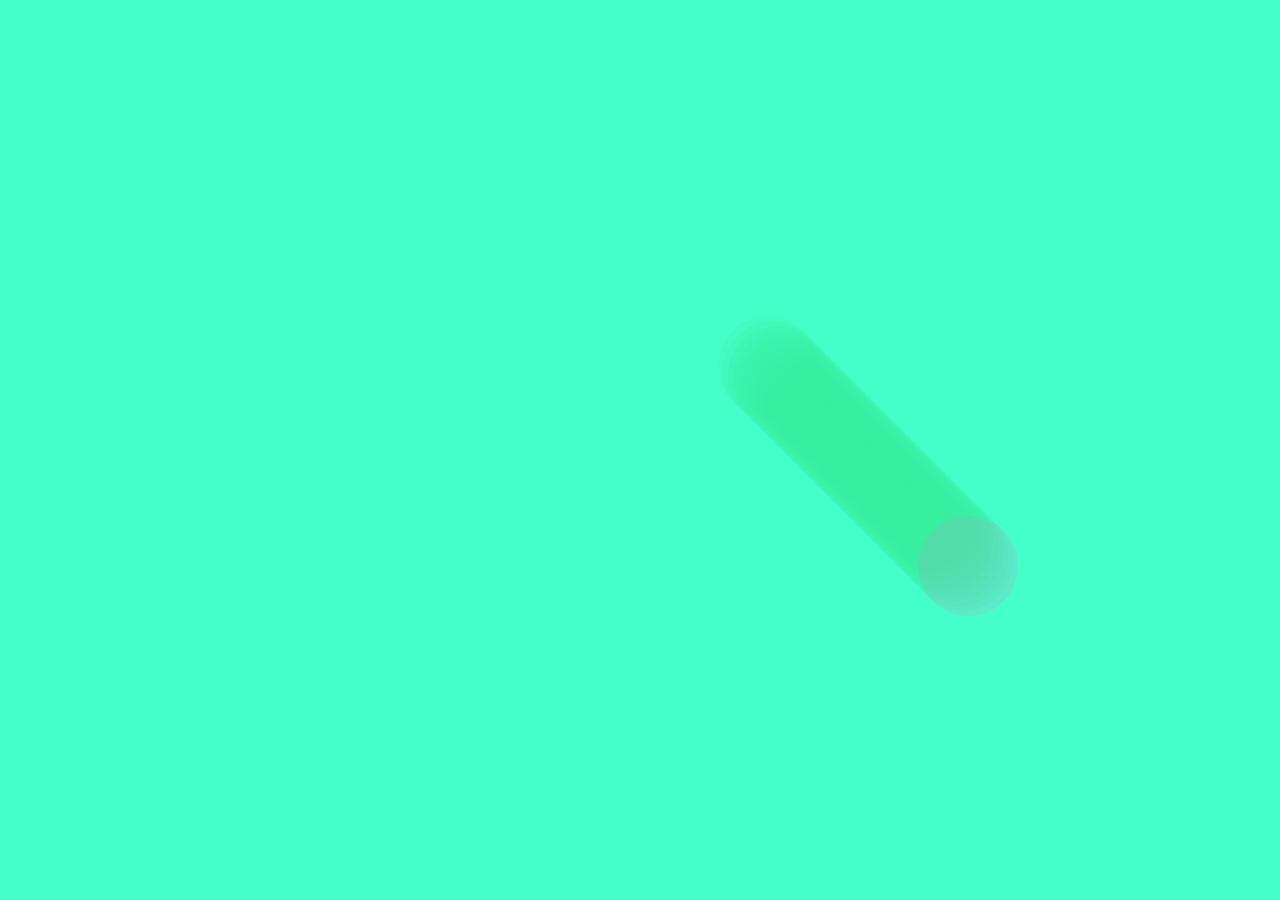
<file: amnam/index.html>
<html>
<head>
  <meta charset="UTF-8">

  <!-- PLEASE NO CHANGES BELOW THIS LINE (UNTIL I SAY SO) -->
  <script language="javascript" type="text/javascript" src="libraries/p5.js"></script>
  <script language="javascript" type="text/javascript" src="amnam.js"></script>
  <!-- OK, YOU CAN MAKE CHANGES BELOW THIS LINE AGAIN -->

  <!-- This line removes any default padding and style. 
       You might only need one of these values set. -->
  <style> body {padding: 0; margin: 0;} </style>
</head>

<body>
</body>
</html>
</file>
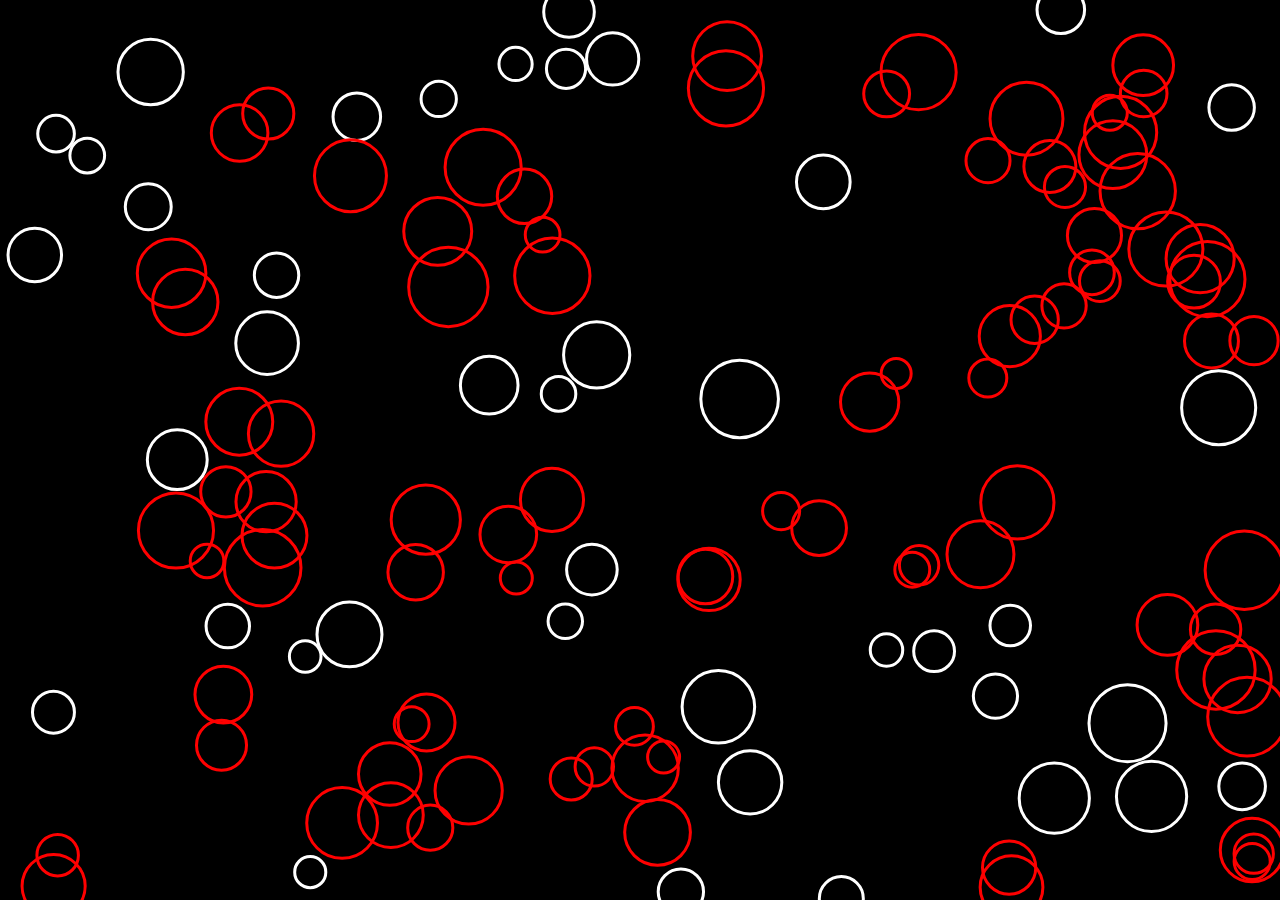
<file: bilesmek/index.html>
<html>
<head>
  <meta charset="UTF-8">

  <!-- PLEASE NO CHANGES BELOW THIS LINE (UNTIL I SAY SO) -->
  <script language="javascript" type="text/javascript" src="libraries/p5.js"></script>
  <script language="javascript" type="text/javascript" src="bilesmek.js"></script>
  <!-- OK, YOU CAN MAKE CHANGES BELOW THIS LINE AGAIN -->

  <!-- This line removes any default padding and style. 
       You might only need one of these values set. -->
  <style> body {padding: 0; margin: 0;} </style>
</head>

<body>
</body>
</html>
</file>
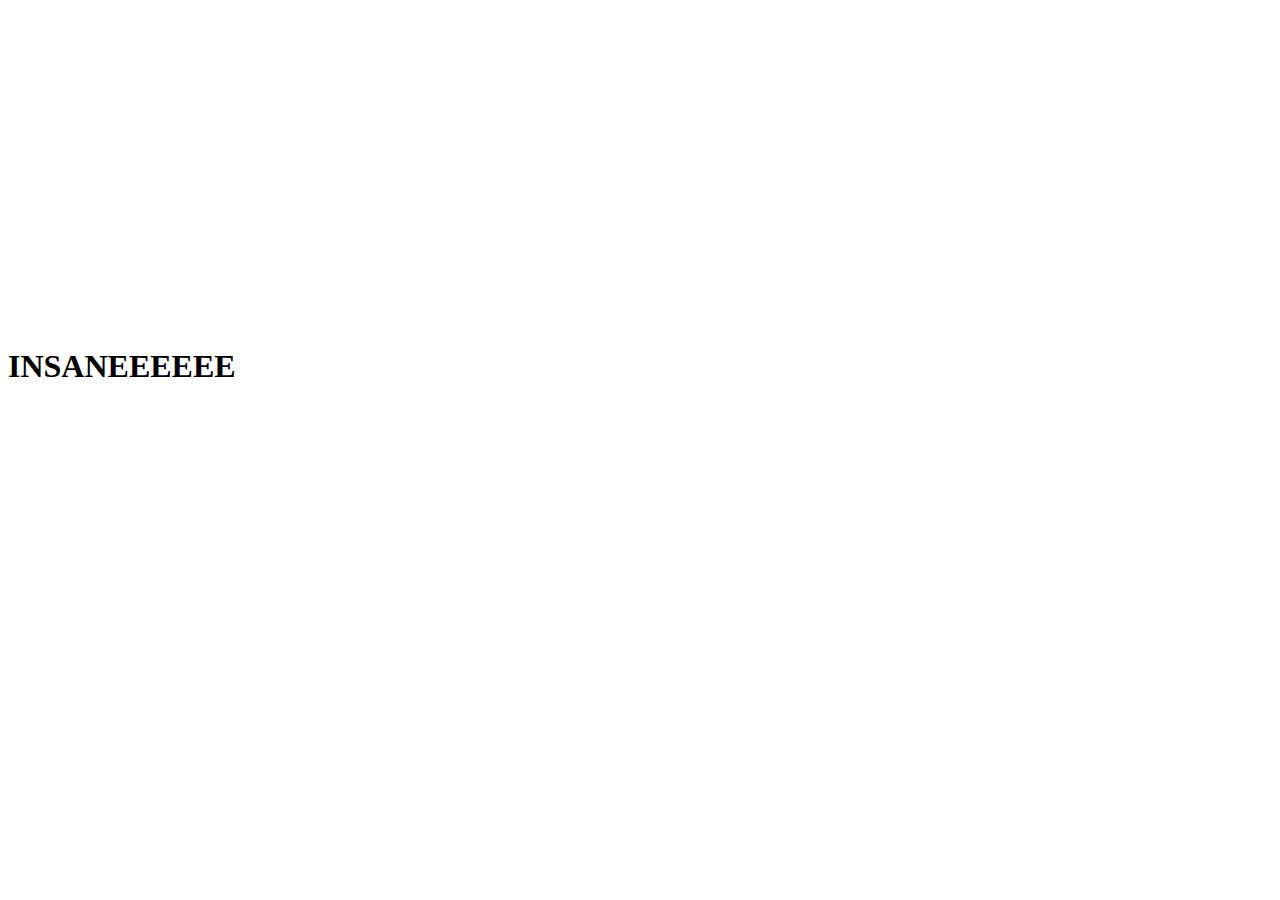
<file: gg/index.html>
﻿<!DOCTYPE html>
<html>
<head>

<title>Page Title</title>
<script src="js/main.js"></script>

</head>

<body>
 <iframe width="560" height="315" src="https://www.youtube.com/embed/CPKoIrjRD4c" frameborder="0" allowfullscreen></iframe>
<h1>INSANEEEEEE</h1>
</body>
</html>
</file>
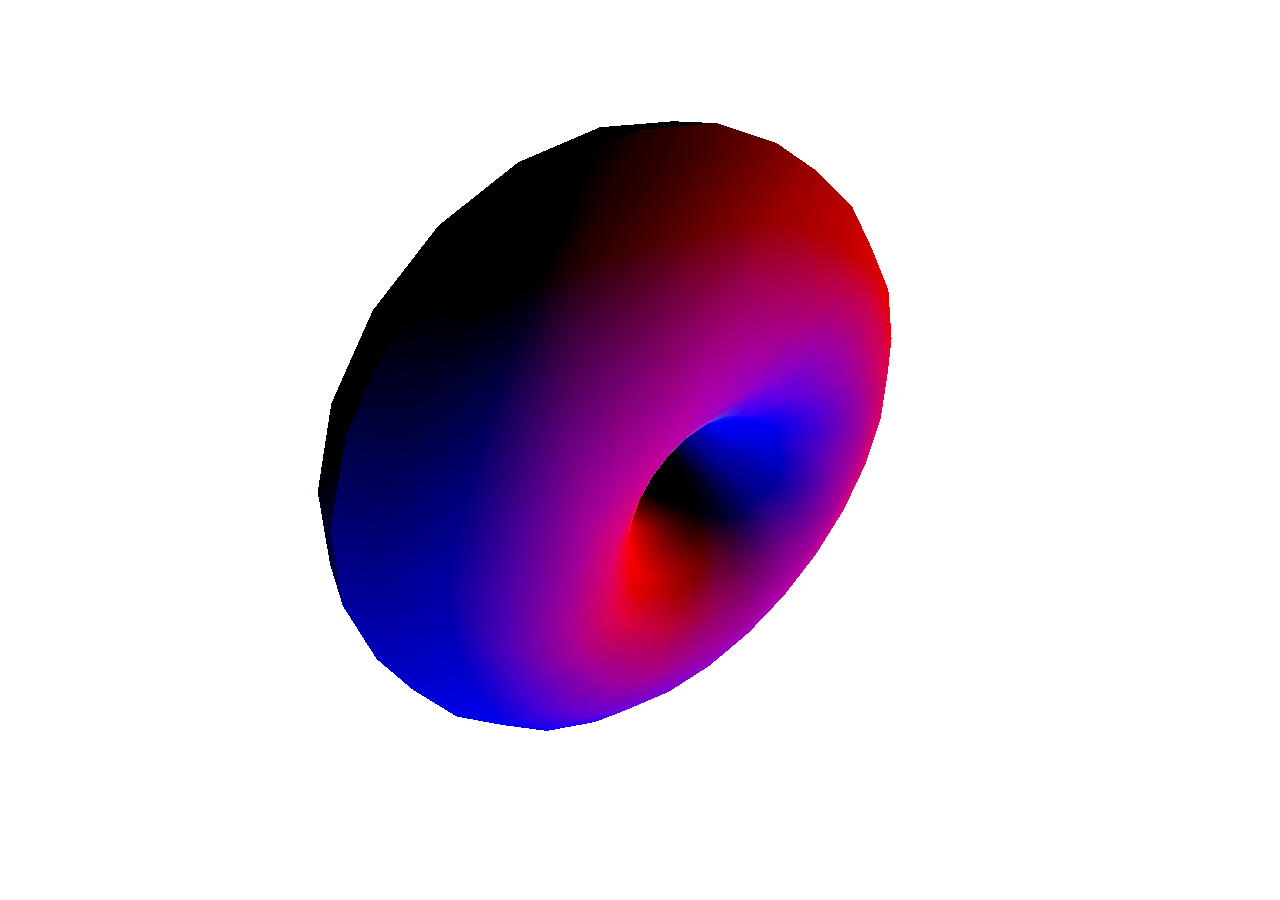
<file: gogoasa/index.html>
<html>
<head>
  <meta charset="UTF-8">

  <!-- PLEASE NO CHANGES BELOW THIS LINE (UNTIL I SAY SO) -->
  <script language="javascript" type="text/javascript" src="libraries/p5.js"></script>
  <script language="javascript" type="text/javascript" src="gogoasa.js"></script>
  <!-- OK, YOU CAN MAKE CHANGES BELOW THIS LINE AGAIN -->

  <!-- This line removes any default padding and style. 
       You might only need one of these values set. -->
  <style> body {padding: 0; margin: 0;} </style>
</head>

<body>
</body>
</html>
</file>
